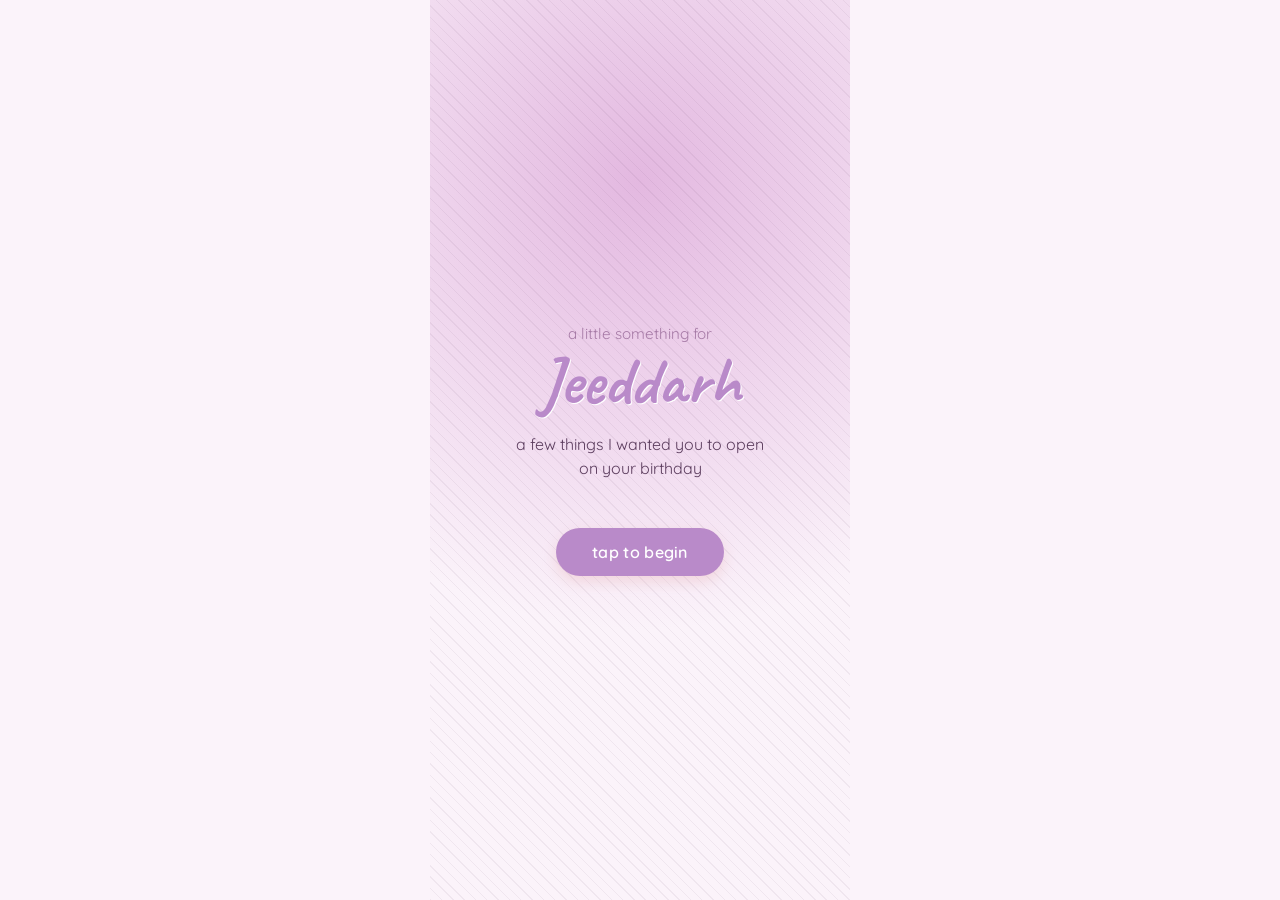
<file: index.html>
<!DOCTYPE html>
<html lang="en">
<head>
  <meta charset="UTF-8" />
  <meta name="viewport" content="width=device-width, initial-scale=1.0" />
  <title>Happy Birthday, Jeeddarh</title>
  <link rel="preconnect" href="https://fonts.googleapis.com" />
  <link rel="preconnect" href="https://fonts.gstatic.com" crossorigin />
  <link
    href="https://fonts.googleapis.com/css2?family=Caveat:wght@600;700&family=Quicksand:wght@400;500;600&display=swap"
    rel="stylesheet"
  />
  <link rel="stylesheet" href="style.css" />
</head>
<body>

  <main class="landing">
    <p class="eyebrow">a little something for</p>
    <h1 class="name">Jeeddarh</h1>
    <p class="subtext">a few things I wanted you to open<br />on your birthday</p>

    <a href="deck.html" class="begin-btn">tap to begin</a>
  </main>

</body>
</html>
</file>
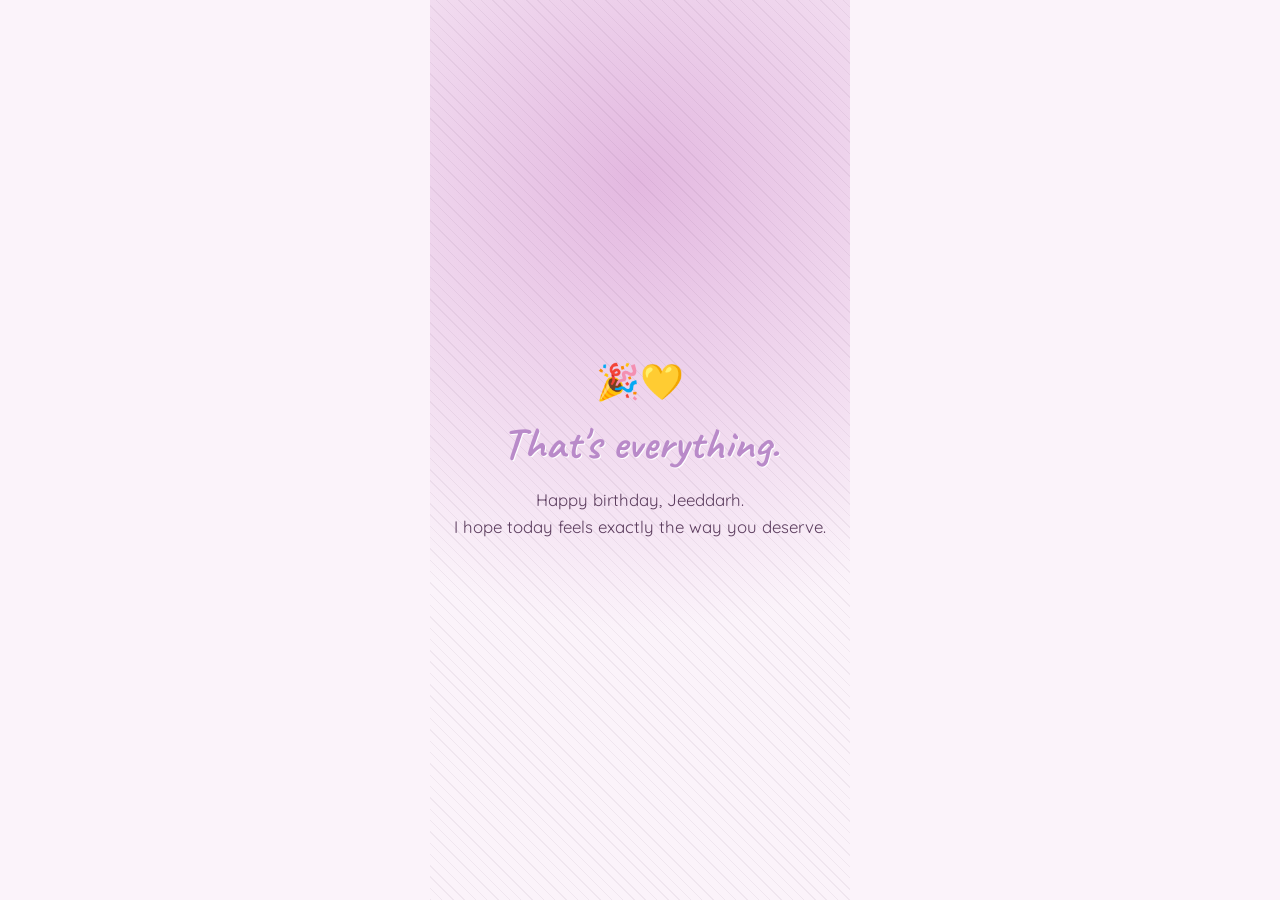
<file: closing.html>
<!DOCTYPE html>
<html lang="en">
<head>
  <meta charset="UTF-8" />
  <meta name="viewport" content="width=device-width, initial-scale=1.0" />
  <title>Happy Birthday, Jeeddarh</title>
  <link rel="preconnect" href="https://fonts.googleapis.com" />
  <link rel="preconnect" href="https://fonts.gstatic.com" crossorigin />
  <link
    href="https://fonts.googleapis.com/css2?family=Caveat:wght@600;700&family=Quicksand:wght@400;500;600&display=swap"
    rel="stylesheet"
  />
  <link rel="stylesheet" href="style.css" />
  <link rel="stylesheet" href="closing.css" />
</head>
<body>

  <main class="closing">
    <p class="closing-emoji">🎉💛</p>
    <h1 class="closing-title">That's everything.</h1>
    <p class="closing-text">Happy birthday, Jeeddarh.<br />I hope today feels exactly the way you deserve.</p>
  </main>

</body>
</html>
</file>
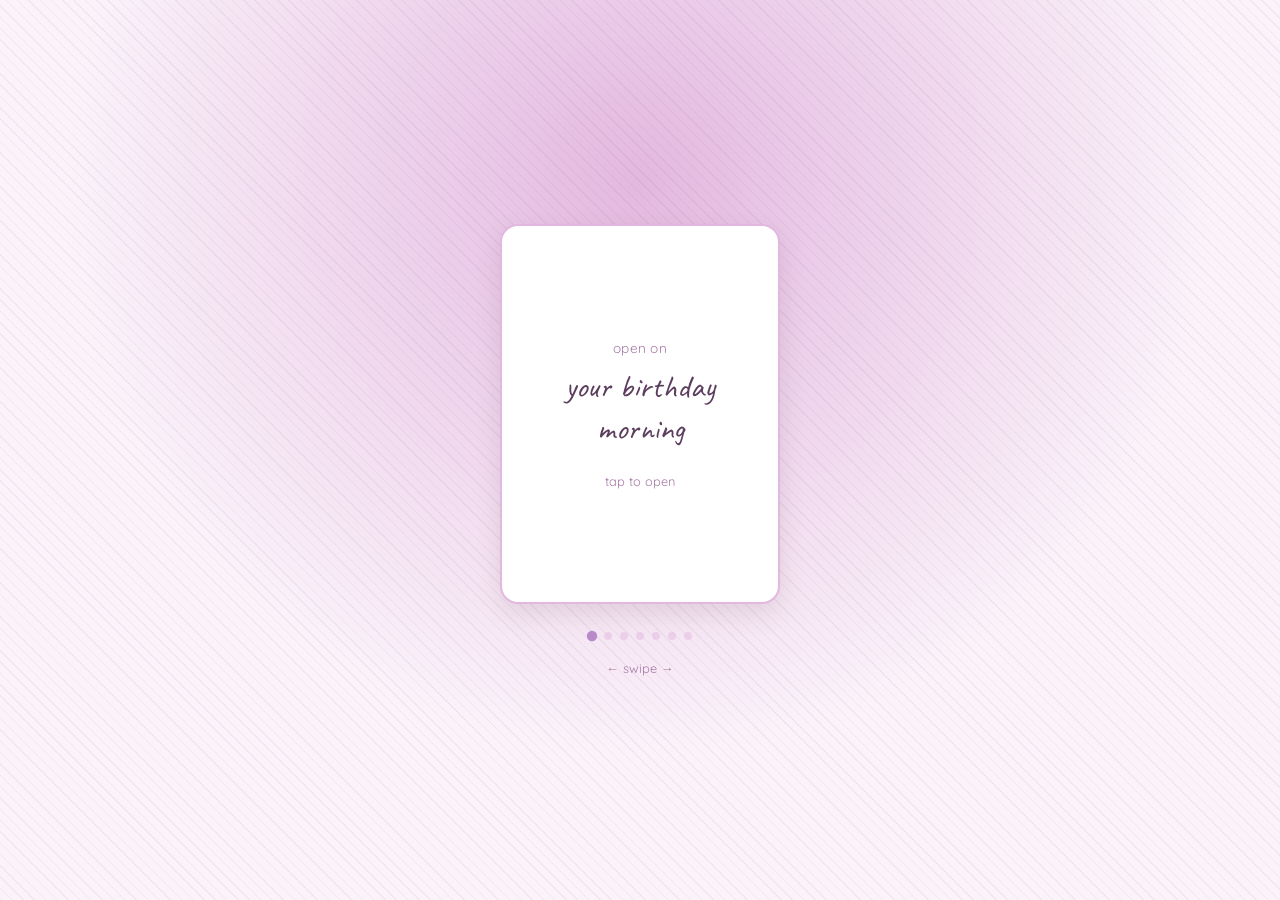
<file: deck.html>
<!DOCTYPE html>
<html lang="en">
<head>
  <meta charset="UTF-8" />
  <meta name="viewport" content="width=device-width, initial-scale=1.0" />
  <title>Jeeddarh's Cards</title>
  <link rel="preconnect" href="https://fonts.googleapis.com" />
  <link rel="preconnect" href="https://fonts.gstatic.com" crossorigin />
  <link
    href="https://fonts.googleapis.com/css2?family=Caveat:wght@600;700&family=Quicksand:wght@400;500;600&display=swap"
    rel="stylesheet"
  />
  <link rel="stylesheet" href="style.css" />
  <link rel="stylesheet" href="card.css" />
  <link rel="stylesheet" href="deck.css" />
</head>
<body class="deck-body">

  <div class="deck-wrapper">

    <div class="card-stage" id="cardStage">

      <!-- Card 1 -->
      <div class="card" data-index="0">
        <div class="card-inner">
          <div class="card-face card-front">
            <p class="card-label">open on</p>
            <p class="card-title">your birthday morning</p>
            <p class="tap-hint">tap to open</p>
          </div>
          <div class="card-face card-back">
            <p class="card-message">Happy birthday, Jeeddarh 🎂💛 It's honestly wild to think we only got this close this year — neither of us saw it coming, but I'm so glad it happened 🥹 You mean way more to me than I probably say out loud, and I don't take that for granted. I know you'll read this and say "it's not that deep" 🙄😂 — but just let me have this one today. You are loved. More than you'll ever admit. Happy birthday, Jeeddarh 🎉💕</p>
          </div>
        </div>
      </div>

      <!-- Card 2 -->
      <div class="card" data-index="1">
        <div class="card-inner">
          <div class="card-face card-front">
            <p class="card-label">open when</p>
            <p class="card-title">you're stressed about school</p>
            <p class="tap-hint">tap to open</p>
          </div>
          <div class="card-face card-back">
            <p class="card-message">Hey Jeeddarh 📚 I know school's been a lot lately, and it's easy to let the stress take over. But remember — we don't live life based on feelings. Feelings come and go, but you keep showing up anyway, and that's what actually matters. You're capable of way more than this stress is telling you right now. Breathe, keep going, you've got this 💪</p>
          </div>
        </div>
      </div>

      <!-- Card 3 -->
      <div class="card" data-index="2">
        <div class="card-inner">
          <div class="card-face card-front">
            <p class="card-label">open when</p>
            <p class="card-title">you miss me</p>
            <p class="tap-hint">tap to open</p>
          </div>
          <div class="card-face card-back">
            <p class="card-message">Oh look, you actually tapped this one 👀 Don't lie, I know you miss me — you just have main character energy about denying it 😂 But honestly? I miss you more than I probably show. You've become someone I genuinely can't imagine not having around, and I'm grateful for that every single day. 🤍</p>
          </div>
        </div>
      </div>

      <!-- Card 4 -->
      <div class="card" data-index="3">
        <div class="card-inner">
          <div class="card-face card-front">
            <p class="card-label">open when</p>
            <p class="card-title">you miss home</p>
            <p class="tap-hint">tap to open</p>
          </div>
          <div class="card-face card-back">
            <p class="card-message">Homesickness hits different sometimes, huh? 🏡 I know being away isn't always easy, and some days it feels heavier than others. But home isn't just a place — it's people too, and you've got people who care about you no matter how far you are. Hang in there, you're doing better than you think. 🤍</p>
          </div>
        </div>
      </div>

      <!-- Card 5 -->
      <div class="card" data-index="4">
        <div class="card-inner">
          <div class="card-face card-front">
            <p class="card-label">open when</p>
            <p class="card-title">you need a laugh</p>
            <p class="tap-hint">tap to open</p>
          </div>
          <div class="card-face card-back">
            <p class="card-message">Okay this one's just for vibes 😂 Remember that time we argued over "it's not that deep"? Yeah. Iconic. Anyway — go do something that makes you laugh right now. You deserve to smile today, no reason needed. 🎉</p>
          </div>
        </div>
      </div>

      <!-- Card 6 -->
      <div class="card" data-index="5">
        <div class="card-inner">
          <div class="card-face card-front">
            <p class="card-label">open when</p>
            <p class="card-title">you forget how loved you are</p>
            <p class="tap-hint">tap to open</p>
          </div>
          <div class="card-face card-back">
            <p class="card-message">Hey. Stop whatever you're doing for a second. 🫶 You are loved — especially by me. I see you, I appreciate you, and I'm genuinely better for having you in my life. If today's one of those days you forget that, let this be your reminder. You matter, more than you know.</p>
          </div>
        </div>
      </div>

      <!-- Card 7 -->
      <div class="card" data-index="6">
        <div class="card-inner">
          <div class="card-face card-front">
            <p class="card-label">open when</p>
            <p class="card-title">you want to see something pretty</p>
            <p class="tap-hint">tap to open</p>
          </div>
          <div class="card-face card-back">
            <img src="file_00000000fe0081f48480df15c946a71f.png" alt="Jeeddarh" class="card-photo" />
            <p class="card-message">You. Isn't she pretty 😍 😌✨</p>
          </div>
        </div>
      </div>

    </div>

    <!-- Progress dots -->
    <div class="dots" id="dots">
      <span class="dot active" data-dot="0"></span>
      <span class="dot" data-dot="1"></span>
      <span class="dot" data-dot="2"></span>
      <span class="dot" data-dot="3"></span>
      <span class="dot" data-dot="4"></span>
      <span class="dot" data-dot="5"></span>
      <span class="dot" data-dot="6"></span>
    </div>

    <p class="swipe-hint">← swipe →</p>

  </div>
  <a href="closing.html" class="continue-link" id="continueLink">continue →</a>

  <script src="deck.js"></script>
</body>
  </html>
</file>
<file: style.css>
* {
  margin: 0;
  padding: 0;
  box-sizing: border-box;
}

:root {
  --color-base: #FBF3FA;
  --color-soft: #E3B8E0;
  --color-deep: #B98AC9;
  --color-text: #5C3D5E;
  --color-hint: #A67AA6;
}

body {
  font-family: 'Quicksand', sans-serif;
  background-color: var(--color-base);
  color: var(--color-text);
  min-height: 100vh;
  display: flex;
  align-items: center;
  justify-content: center;
  overflow-x: hidden;
}

@keyframes fadeInUp {
  from {
    opacity: 0;
    transform: translateY(15px);
  }
  to {
    opacity: 1;
    transform: translateY(0);
  }
}

/* ---- Landing screen ---- */
.landing {
  width: 100%;
  max-width: 420px;
  min-height: 100vh;
  display: flex;
  flex-direction: column;
  align-items: center;
  justify-content: center;
  text-align: center;
  padding: 32px 24px;
  background-image:
    repeating-linear-gradient(
      45deg,
      rgba(92, 61, 94, 0.07) 0px,
      rgba(92, 61, 94, 0.07) 1px,
      transparent 1px,
      transparent 8px
    ),
    radial-gradient(circle at 50% 20%, var(--color-soft) 0%, var(--color-base) 60%);
}

.eyebrow {
  font-size: 0.95rem;
  color: var(--color-hint);
  margin-bottom: 4px;
}

.name {
  font-family: 'Caveat', cursive;
  font-size: 4.2rem;
  line-height: 1;
  color: var(--color-deep);
  text-shadow: 1px 1px 0px #FFFFFF;
  animation: fadeInUp 0.8s ease-out;
}

.subtext {
  margin-top: 18px;
  font-size: 1rem;
  line-height: 1.5;
  color: var(--color-text);
  animation: fadeInUp 0.8s ease-out 0.3s backwards;
}

.begin-btn {
  margin-top: 48px;
  padding: 14px 36px;
  border: none;
  border-radius: 999px;
  background-color: var(--color-deep);
  color: #FFFFFF;
  font-family: 'Quicksand', sans-serif;
  font-weight: 600;
  font-size: 1rem;
  letter-spacing: 0.3px;
  cursor: pointer;
  box-shadow: 0 6px 14px rgba(232, 180, 184, 0.4);
  transition: transform 0.15s ease, box-shadow 0.15s ease;
  display: inline-block;
  text-decoration: none;
}

.begin-btn:active {
  transform: scale(0.96);
  box-shadow: 0 3px 8px rgba(232, 180, 184, 0.4);
}

.begin-btn:focus-visible {
  outline: 2px solid var(--color-text);
  outline-offset: 3px;
}
</file>
<file: closing.css>
.closing {
  width: 100%;
  max-width: 420px;
  min-height: 100vh;
  display: flex;
  flex-direction: column;
  align-items: center;
  justify-content: center;
  text-align: center;
  padding: 32px 24px;
  margin: 0 auto;
  background-image:
    repeating-linear-gradient(
      45deg,
      rgba(92, 61, 94, 0.07) 0px,
      rgba(92, 61, 94, 0.07) 1px,
      transparent 1px,
      transparent 8px
    ),
    radial-gradient(circle at 50% 20%, var(--color-soft) 0%, var(--color-base) 60%);
}

.closing-emoji {
  font-size: 2.2rem;
  margin-bottom: 12px;
}

.closing-title {
  font-family: 'Caveat', cursive;
  font-size: 2.8rem;
  color: var(--color-deep);
  text-shadow: 1px 1px 0px #FFFFFF;
}

.closing-text {
  margin-top: 16px;
  font-size: 1.05rem;
  line-height: 1.6;
  color: var(--color-text);
}
</file>
<file: card.css>
/* ---- Card component ---- */
.card {
  width: 280px;
  height: 380px;
  perspective: 1200px;
  cursor: pointer;
}

.card-inner {
  position: relative;
  width: 100%;
  height: 100%;
  text-align: center;
  transition: transform 0.6s;
  transform-style: preserve-3d;
}

.card.is-flipped .card-inner {
  transform: rotateY(180deg);
}

.card-face {
  position: absolute;
  width: 100%;
  height: 100%;
  -webkit-backface-visibility: hidden;
  backface-visibility: hidden;
  border-radius: 18px;
  display: flex;
  flex-direction: column;
  align-items: center;
  justify-content: center;
  padding: 28px;
  box-shadow: 0 10px 24px rgba(122, 92, 97, 0.15);
}

.card-front {
  background-color: #FFFFFF;
  border: 2px solid var(--color-soft);
}

.card-back {
  background-color: var(--color-deep);
  color: #FFFFFF;
  transform: rotateY(180deg);
}

.card-label {
  font-size: 0.85rem;
  letter-spacing: 0.3px;
  color: var(--color-hint);
  margin-bottom: 10px;
}

.card-title {
  font-family: 'Caveat', cursive;
  font-size: 2rem;
  line-height: 1.3;
  color: var(--color-text);
}

.tap-hint {
  margin-top: 24px;
  font-size: 0.8rem;
  color: var(--color-hint);
}

.card-message {
  font-family: 'Quicksand', sans-serif;
  font-size: 1.05rem;
  line-height: 1.6;
}

.card-back:has(.card-photo) {
  padding: 16px;
  gap: 12px;
}

.card-photo {
  width: 100%;
  height: 65%;
  object-fit: cover;
  border-radius: 14px;
  object-position: bottom;
}

/* Respect reduced motion preference */
@media (prefers-reduced-motion: reduce) {
  .card-inner {
    transition: none;
  }
}
</file>
<file: deck.css>
.deck-body {
  min-height: 100vh;
  display: flex;
  align-items: center;
  justify-content: center;
  background-image:
    repeating-linear-gradient(
      45deg,
      rgba(92, 61, 94, 0.07) 0px,
      rgba(92, 61, 94, 0.07) 1px,
      transparent 1px,
      transparent 8px
    ),
    radial-gradient(circle at 50% 20%, var(--color-soft) 0%, var(--color-base) 60%);
  overflow: hidden;
}

.deck-wrapper {
  width: 100%;
  max-width: 420px;
  display: flex;
  flex-direction: column;
  align-items: center;
  padding: 24px;
}

/* Stage holds all cards stacked; only the active one shows */
.card-stage {
  position: relative;
  width: 280px;
  height: 380px;
}

.card-stage .card {
  position: absolute;
  top: 0;
  left: 0;
  opacity: 0;
  pointer-events: none;
  transition: opacity 0.3s ease, transform 0.3s ease;
}

.card-stage .card.active {
  opacity: 1;
  pointer-events: auto;
}

.card-stage .card.slide-left {
  transform: translateX(-40px);
}

.card-stage .card.slide-right {
  transform: translateX(40px);
}

/* Progress dots */
.dots {
  display: flex;
  gap: 8px;
  margin-top: 28px;
}

.dot {
  width: 8px;
  height: 8px;
  border-radius: 50%;
  background-color: var(--color-soft);
  opacity: 0.5;
  transition: opacity 0.2s ease, transform 0.2s ease;
}

.dot.active {
  opacity: 1;
  transform: scale(1.3);
  background-color: var(--color-deep);
}

.swipe-hint {
  margin-top: 20px;
  font-size: 0.8rem;
  color: var(--color-hint);
}

.continue-link {
  display: none;
  margin-top: 24px;
  padding: 12px 28px;
  border-radius: 999px;
  background-color: var(--color-deep);
  color: #FFFFFF;
  font-family: 'Quicksand', sans-serif;
  font-weight: 600;
  font-size: 0.95rem;
  text-decoration: none;
  box-shadow: 0 6px 14px rgba(232, 180, 184, 0.4);
}

.continue-link.visible {
  display: inline-block;
}
</file>
